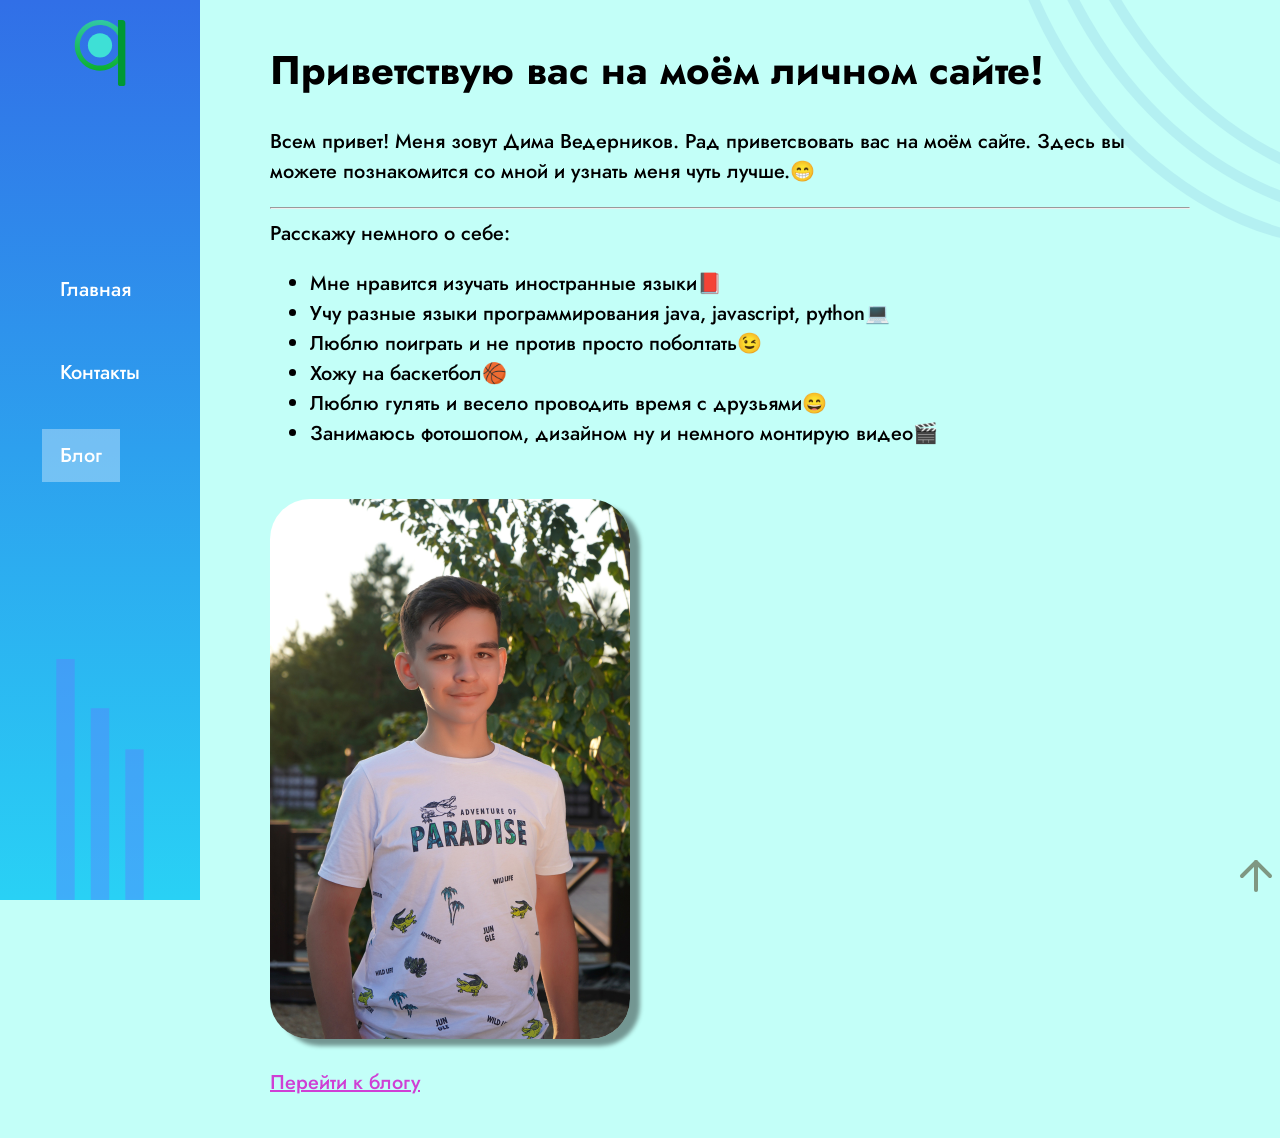
<file: index.html>
<!DOCTYPE html>
<html lang="en">
<head>
    <meta charset="UTF-8">
    <meta http-equiv="X-UA-Compatible" content="IE=edge">
    <meta name="viewport" content="width=device-width, initial-scale=1.0">
    <title>Личный сайт</title>
    <link rel="preconnect" href="https://fonts.googleapis.com">
<link rel="preconnect" href="https://fonts.gstatic.com" crossorigin>
<link href="https://fonts.googleapis.com/css2?family=Jost:wght@400;500;600&display=swap" rel="stylesheet">
    <link rel="shortcut icon" href="/static/img/favico.ico" type="image/x-icon">
    <link rel="stylesheet" href="/static/css/style.css">
    <script src="/static/js/script.js" defer></script>
    <script type="module" src="/static/js/app.js" defer></script>
</head>
<body>
    
    <header>
        <svg class="lines" width="356" height="432" viewBox="0 0 356 432" fill="none" xmlns="http://www.w3.org/2000/svg">
            <g opacity="0.3">
            <path d="M5 55.2365C18.2316 154.277 95.5514 367.136 298.977 426.246C218.933 408.691 48.0748 309.912 5 55.2365Z" stroke="#2A65BD" stroke-width="10"/>
            <path d="M31.7252 26.9392C44.9568 125.98 122.277 338.838 325.703 397.948C245.658 380.393 74.8 281.615 31.7252 26.9392Z" stroke="#2A65BD" stroke-width="10"/>
            <path d="M60.0225 1C73.2541 100.041 150.574 312.899 354 372.009C273.955 354.454 103.097 255.676 60.0225 1Z" stroke="#2A65BD" stroke-width="10"/>
            </g>
            </svg>
    <nav class="nav">
            
        <svg class="logo" width="70" height="90" viewBox="0 0 70 90" fill="none" xmlns="http://www.w3.org/2000/svg">
            <path d="M64.8779 17.25C61.0806 10.6729 55.2191 5.53249 48.2026 2.62615C41.186 -0.280184 33.4066 -0.790076 26.0707 1.17556C18.7349 3.1412 12.2526 7.47251 7.62931 13.4977C3.00599 19.523 0.499999 26.9054 0.5 34.5C0.500001 42.0946 3.00599 49.477 7.62931 55.5023C12.2526 61.5275 18.7349 65.8588 26.0707 67.8244C33.4066 69.7901 41.1861 69.2802 48.2026 66.3738C55.2191 63.4675 61.0806 58.3271 64.8779 51.75L58.9023 48.3C55.8645 53.5617 51.1753 57.674 45.5621 59.9991C39.9488 62.3241 33.7253 62.7321 27.8566 61.1596C21.9879 59.587 16.8021 56.122 13.1034 51.3018C9.40479 46.4816 7.4 40.5757 7.4 34.5C7.4 28.4243 9.40479 22.5184 13.1034 17.6982C16.8021 12.878 21.9879 9.41296 27.8566 7.84045C33.7253 6.26794 39.9488 6.67585 45.5621 9.00092C51.1753 11.326 55.8644 15.4383 58.9023 20.7L64.8779 17.25Z" fill="url(#paint0_linear_3_45)"/>
            <circle cx="35" cy="34.5" r="16.5" fill="#3EE0D6"/>
            <path d="M59.5 1.11684e-05L65.5 4.46737e-06C67.7091 2.00011e-06 69.5 1.79086 69.5 4V87C69.5 88.6569 68.1569 90 66.5 90H62.5C60.8431 90 59.5 88.6569 59.5 87V1.11684e-05Z" fill="#009834"/>
            <defs>
            <linearGradient id="paint0_linear_3_45" x1="35" y1="0" x2="35" y2="69" gradientUnits="userSpaceOnUse">
            <stop stop-color="#31C9A4"/>
            <stop offset="1" stop-color="#0BB02F"/>
            </linearGradient>
            </defs>
            </svg>
            
            <svg class="close_nav" viewBox="0 0 55 55" fill="none" xmlns="http://www.w3.org/2000/svg">
                <circle cx="27.5" cy="27.5" r="27.5" fill="#323232"/>
                <rect x="33.6555" y="13.7927" width="3" height="28.6223" rx="1.5" transform="rotate(30 33.6555 13.7927)" fill="#D9D9D9"/>
                <rect x="19.4546" y="15.2648" width="3" height="28.62" rx="1.5" transform="rotate(-30 19.4546 15.2648)" fill="#D9D9D9"/>
                </svg>
                
                
        <div class="div-nav">
        <a href="/" class="nav__link" data-link>Главная</a>
        <a href="/contacts" class="nav__link" data-link>Контакты</a>
        <a href="/posts" class="nav__link" data-link>Блог</a>
    </div>
        <svg class="lines-nav" viewBox="0 0 120 328" fill="none" xmlns="http://www.w3.org/2000/svg">
            <g opacity="0.4">
            <rect x="0.5" width="25" height="328" fill="#627BFF"/>
            <rect x="47.5" y="67" width="25" height="261" fill="#627BFF"/>
            <rect x="94.5" y="123" width="25" height="205" fill="#627BFF"/>
            </g>
            </svg>
            
        <!-- <img src="static/img/cat.png" alt="" class="cat"> -->
    </nav>
    <svg class="menu" viewBox="0 0 60 48" fill="none" xmlns="http://www.w3.org/2000/svg">
        <rect width="60" height="14" rx="7" fill="#D9D9D9"/>
        <rect x="0.5" y="0.5" width="59" height="13" rx="6.5" stroke="#686868" stroke-opacity="0.96"/>
        <rect y="17" width="40" height="14" rx="7" fill="#D9D9D9"/>
        <rect x="0.5" y="17.5" width="39" height="13" rx="6.5" stroke="#686868" stroke-opacity="0.96"/>
        <rect y="34" width="20" height="14" rx="7" fill="#D9D9D9"/>
        <rect x="0.5" y="34.5" width="19" height="13" rx="6.5" stroke="#686868" stroke-opacity="0.96"/>
        
    </svg>
        
        
</header>


    <div id="app"></div>


    <div class="fixed">
        <a href="#" class="up"><svg stroke="currentColor" fill="none" stroke-width="2" viewBox="0 0 24 24" stroke-linecap="round" stroke-linejoin="round" xmlns="http://www.w3.org/2000/svg"><line x1="12" y1="19" x2="12" y2="5"></line><polyline points="5 12 12 5 19 12"></polyline></svg></span> </a>
    </div>
</body>
</html>
</file>
<file: static/css/style.css>
html{
    scroll-behavior: smooth;
}
body {
    --nav-width: 200px;
    margin: 0;
    font-family: 'Jost', sans-serif;
    font-size: 18px;
    max-width: 1000px;
    background-color: #C3FFF8;
    padding-left: 30px;
}
header {
    left: 0;
}
.cat {
    display: none;
    position: absolute;
    width: 100px;
    bottom: 30px;
    left: 30px;
    
}
.logo {
    margin-top: 20px;
    min-width: 40px;
    min-height: 40px;
}
.lines {
    position: absolute;
width: 349px;
height: 425.25px;
right: -60px;
top: -185px;

opacity: 0.3;
}
.nav {
position: fixed;
width:  var(--nav-width);
height: 100vh;
left: 0px;
bottom: 0px;
background: linear-gradient(180deg, #316FE7 0%, #29D1F5 100%);
display: flex;
flex-direction: column;
justify-content: end;
align-items: center;
padding: 0px;
transform: translateX(-100%);
z-index: 1;
transition: transform 0.5s ease-in-out;
gap: 70px;
}
.lines-nav {
    min-width: 40px;
    min-height: 82px;
    width: 120px; 
    height: 328px;
}
.div-nav {
    display: flex;
flex-direction: column;
justify-content: center;
align-items: flex-start;
padding: 0px;
gap: 30px;
}

.nav__link {
    display: block;
    padding: 12px 18px;
    text-decoration: none;
    color: white;
    font-weight: 500;
}

.nav__link:hover {
    background: rgba(255, 255, 255, 0.5);

}

.nav__link.active {
    background: rgba(255, 255, 255, 0.336);
}

#app {
    margin: 2em;
    line-height: 1.5;
    font-weight: 500;
}

a{
    color: rgb(207, 63, 212);
}

.img-cont {
    width: 50px;
    height: 50px;
    margin-right: 10px;
    /* display: flex; */
}
.pp {
    margin: 10px 0;
   display: flex; 

}
.my-photo{
    width: 360px;
    border-radius: 40px;
    box-shadow: 10px 7px 4px rgba(0, 0, 0, 0.411);
}
.open-nav {
    transform: translateX(0%);
}

.close_nav {
position: absolute;
width: 30px;
height: 30px;
top: 40px;
right: 20px;
}
.close_nav:hover {
    cursor: pointer;
}
.menu {
    position: absolute;
width: 2.5em;
height: 2.5em;
left: 19px;
top: 24px;
z-index: -1;
}
.menu:hover {
    cursor: pointer;
}
.bp {
    width: 500px;
    border-radius: 30px;
    box-shadow: 3px 5px 3px rgba(0, 0, 0, 0.514);
}
.up svg {
    height: 3rem;
    position: fixed;
    right: 0;
    bottom: 0;
    color: rgb(127, 151, 130);
    transition: 0.2s;
}
.up svg:hover {
    color: black;
}
@media screen and (max-width: 620px){
    body {
        font-size: 1rem;
    }
}
@media screen and (min-width: 900px) {
   body {
    margin: 0 0 0 var(--nav-width);
    font-size: 20px;
} 
.menu {
    display: none;
}
.nav {
    transform: translateX(0%);
    gap: 177px;
    top: 0px;
}
.close_nav {
    display: none;
}

}
@media screen and (width: 1920px) {
    .cat {
        display: flex;
    }
}
</file>
